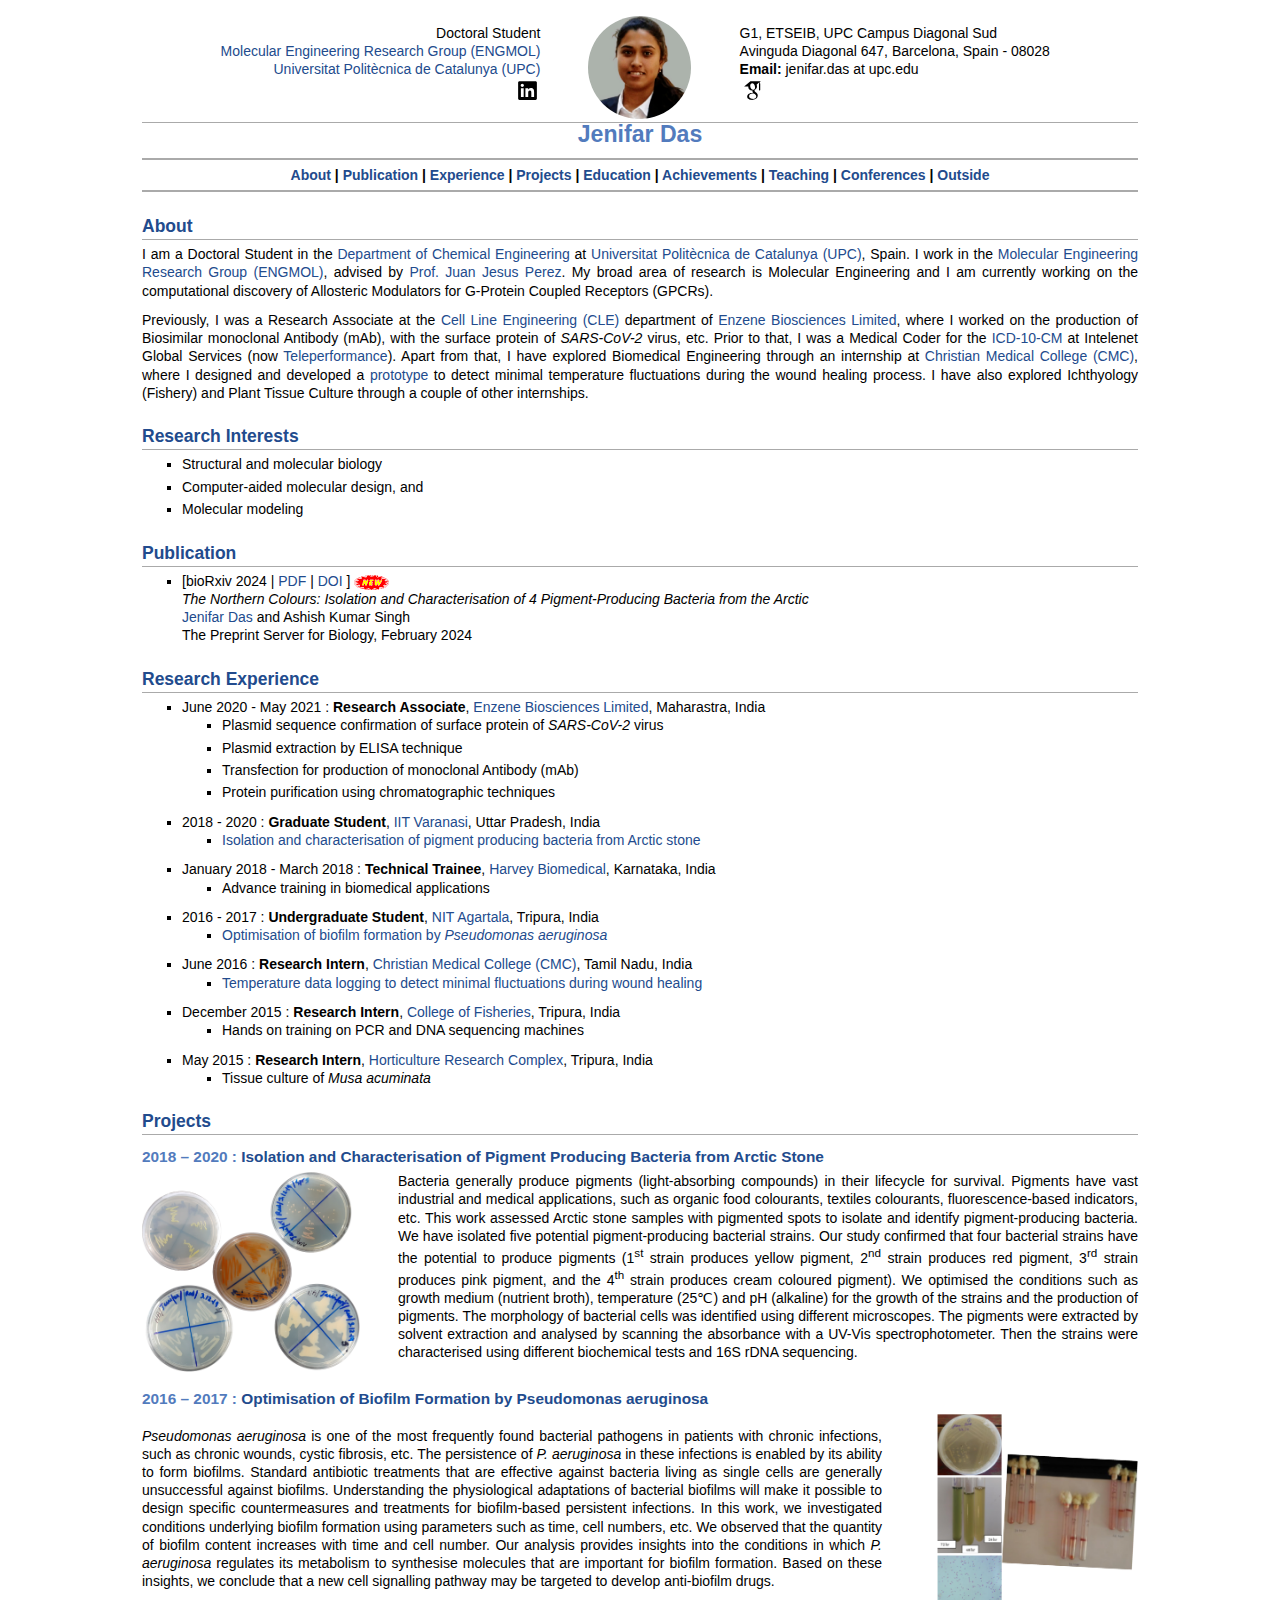
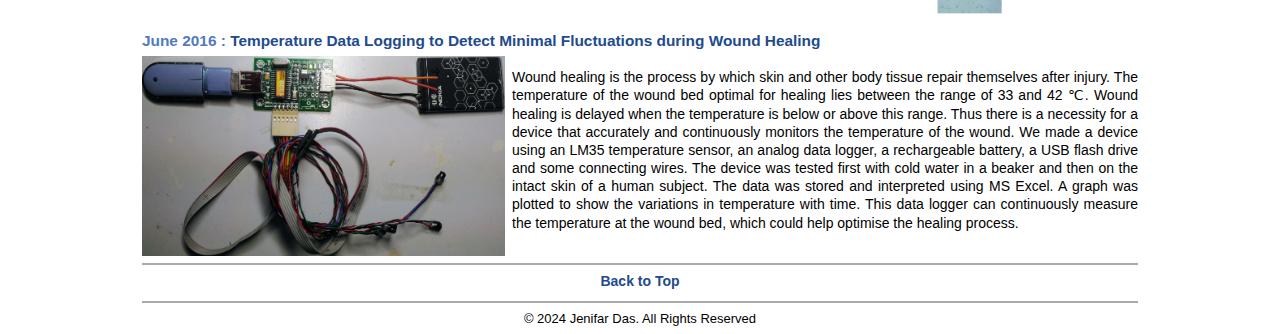
<file: index.html>
<!DOCTYPE html PUBLIC "-//W3C//DTD XHTML 1.1//EN"
  "http://www.w3.org/TR/xhtml11/DTD/xhtml11.dtd">
<html xmlns="http://www.w3.org/1999/xhtml" xml:lang="en">
<head>
<meta name="generator" content="jemdoc, see http://jemdoc.jaboc.net/" />
<meta http-equiv="Content-Type" content="text/html;charset=utf-8" />
<link rel="stylesheet" href="jemdoc.css" type="text/css" />
<title>Jenifar Das</title>
</head>
<body>
<div id="layout-content">
<a name="Top"></a>
<hr size="2" noshade color="#ffffff">
<table style="width:100%">
	<tbody>
		<tr>
			<td width="40%" align="center"><p align="right">
				Doctoral Student<br>
				<a href="https://eq.upc.edu/en/Research/others-groups/engmol">Molecular Engineering Research Group (ENGMOL)<br>
				<a href="https://www.upc.edu/en">Universitat Politècnica de Catalunya (UPC)</a><br>
				<a href="https://www.linkedin.com/in/jenifardas/">
					<img class="logo" src="Images/linkedin.svg" title="LinkedIn">
				</a>
			</td>
			<td width="20%" align="center">
				<img class="photo" src="Images/Jenifar-Das.jpg" title="Jenifar Das" width="103" height="103">
			</td>
			<td width="40%" align="center"><p align="left">
				G1, ETSEIB, UPC Campus Diagonal Sud<br>
				Avinguda Diagonal 647, Barcelona, Spain - 08028<br>
				<b>Email:</b> jenifar.das at upc.edu<br>
				<a href="https://scholar.google.com/citations?user=d5oNAwgAAAAJ&hl=en">
					<img class="logo" src="Images/scholar.svg" title="Google Scholar">
				</a>
			</td>
		</tr>
	</tbody>
</table>
<h1>Jenifar Das</h1>
<hr size="2" noshade color="#aaaaaa">
<b>
<center>
	<nav>
		<a href="#About">About</a> |
		<a href="#Publication">Publication</a> |
		<a href="#Experience">Experience</a> |
		<a href="#Projects">Projects</a> |
		<a href="education.html#Education">Education</a> |
		<a href="education.html#Achievements">Achievements</a> |
		<a href="education.html#Teaching">Teaching</a> |
		<a href="education.html#Conferences">Conferences</a> |
		<a href="education.html#Outside">Outside</a>
	</nav>
</center>
</b>
<hr size="2" noshade color="#aaaaaa">
<h2><a name="About">About</a></h2>
<p>I am a Doctoral Student in the <a href="https://eq.upc.edu/en">Department of Chemical Engineering</a> at <a href="https://www.upc.edu/en">Universitat Politècnica de Catalunya (UPC)</a>, Spain. I work in the <a href="https://eq.upc.edu/en/Research/others-groups/engmol">Molecular Engineering Research Group (ENGMOL)</a>, advised by <a href="https://scholar.google.com/citations?user=aajhzaQAAAAJ&amp;hl=en">Prof. Juan Jesus Perez</a>. My broad area of research is Molecular Engineering and I am currently working on the computational discovery of
Allosteric Modulators for G-Protein Coupled Receptors (GPCRs).</p>
<p>Previously, I was a Research Associate at the <a href="https://www.enzene.com/cdmo/biology/cell-line-engineering/">Cell Line Engineering (CLE)</a> department of <a href="https://www.enzene.com/">Enzene Biosciences Limited</a>, where I worked on the production of Biosimilar monoclonal Antibody (mAb), with the surface protein of <i>SARS-CoV-2</i> virus, etc. Prior to that, I was a Medical Coder for the <a href="https://www.cdc.gov/nchs/icd/icd-10-cm.htm">ICD-10-CM</a> at Intelenet Global Services (now <a href="https://www.teleperformance.com/">Teleperformance</a>). Apart from that, I have explored Biomedical Engineering through an internship at <a href="https://www.cmch-vellore.edu/">Christian Medical College (CMC)</a>, where I designed and developed a <a href="#CMC">prototype</a> to detect minimal temperature fluctuations during the wound healing process. I have also explored Ichthyology (Fishery) and Plant Tissue Culture through a couple of other internships.</p>
<h2><a name="Research">Research Interests</a></h2>
<ul>
<li><p>Structural and molecular biology</p>
</li>
<li><p>Computer-aided molecular design, and</p>
</li>
<li><p>Molecular modeling</p>
</li>
</ul>
<h2><a name="Publication">Publication</a></h2>
<ul>
<li><p>[bioRxiv 2024 | <a href="Papers/BIORXIV-24.pdf">PDF</a> | <a href="https://www.biorxiv.org/content/10.1101/2024.02.13.579883v1.full">DOI</a> ] <img class="image" src="Images/new.gif"> <br />
<i>The Northern Colours: Isolation and Characterisation of 4 Pigment-Producing Bacteria from the Arctic</i> <br />
<a href="">Jenifar Das</a> and Ashish Kumar Singh <br />
The Preprint Server for Biology, February 2024</p>
</li>
</ul>
<h2><a name="Experience">Research Experience</a></h2>
<ul>
<li><p>June 2020 - May 2021 : <b>Research Associate</b>, <a href="https://www.enzene.com/">Enzene Biosciences Limited</a>, Maharastra, India</p>
<ul>
<li><p>Plasmid sequence confirmation of surface protein of <i>SARS-CoV-2</i> virus</p>
</li>
<li><p>Plasmid extraction by ELISA technique</p>
</li>
<li><p>Transfection for production of monoclonal Antibody (mAb)</p>
</li>
<li><p>Protein purification using chromatographic techniques</p>
</li>
</ul>

</li>
</ul>
<ul>
<li><p>2018 - 2020 : <b>Graduate Student</b>, <a href="https://www.iitbhu.ac.in/">IIT Varanasi</a>, Uttar Pradesh, India</p>
<ul>
<li><p><a href="#MTech">Isolation and characterisation of pigment producing bacteria from Arctic stone</a></p>
</li>
</ul>

</li>
</ul>
<ul>
<li><p>January 2018 - March 2018 : <b>Technical Trainee</b>, <a href="https://www.harveybiomedical.in/">Harvey Biomedical</a>, Karnataka, India</p>
<ul>
<li><p>Advance training in biomedical applications</p>
</li>
</ul>

</li>
</ul>
<ul>
<li><p>2016 - 2017 : <b>Undergraduate Student</b>, <a href="https://www.nita.ac.in/">NIT Agartala</a>, Tripura, India</p>
<ul>
<li><p><a href="#BTech">Optimisation of biofilm formation by <i>Pseudomonas aeruginosa</i></a></p>
</li>
</ul>

</li>
</ul>
<ul>
<li><p>June 2016 : <b>Research Intern</b>, <a href="https://www.cmch-vellore.edu/">Christian Medical College (CMC)</a>, Tamil Nadu, India</p>
<ul>
<li><p><a href="#CMC">Temperature data logging to detect minimal fluctuations during wound healing</a></p>
</li>
</ul>

</li>
</ul>
<ul>
<li><p>December 2015 : <b>Research Intern</b>, <a href="https://www.cofcau.nic.in/">College of Fisheries</a>, Tripura, India</p>
<ul>
<li><p>Hands on training on PCR and DNA sequencing machines</p>
</li>
</ul>

</li>
</ul>
<ul>
<li><p>May 2015 : <b>Research Intern</b>, <a href="https://horti.tripura.gov.in/hrc">Horticulture Research Complex</a>, Tripura, India</p>
<ul>
<li><p>Tissue culture of <i>Musa acuminata</i></p>
</li>
</ul>

</li>
</ul>
<h2><a name="Projects">Projects</a></h2>
<h3>2018 &ndash; 2020 : <a name="MTech">Isolation and Characterisation of Pigment Producing Bacteria from Arctic Stone</a></h3>
<table style="width:100%">
	<tbody>
		<tr>
			<td width="25%" align="center">
				<img class="image" src="Images/MTech.png" align="left" width="218" height="200">
			</td>
			<td width="75%" align="center">
				<p align="justify" style="margin-left:0.5em">
					Bacteria generally produce pigments (light-absorbing compounds) in their lifecycle for survival. Pigments have vast industrial and medical applications, such as organic food colourants, textiles colourants, fluorescence-based indicators, etc. This work assessed Arctic stone samples with pigmented spots to isolate and identify pigment-producing bacteria. We have isolated five potential pigment-producing bacterial strains. Our study confirmed that four bacterial strains have the potential to produce pigments (1<sup>st</sup> strain produces yellow pigment, 2<sup>nd</sup> strain produces red pigment, 3<sup>rd</sup> strain produces pink pigment, and the 4<sup>th</sup> strain produces cream coloured pigment). We optimised the conditions such as growth medium (nutrient broth), temperature (25℃) and pH (alkaline) for the growth of the strains and the production of pigments. The morphology of bacterial cells was identified using different microscopes. The pigments were extracted by solvent extraction and analysed by scanning the absorbance with a UV-Vis spectrophotometer. Then the strains were characterised using different biochemical tests and 16S rDNA sequencing.
				</p>
			</td>
		</tr>
	</tbody>
</table>
<h3>2016 &ndash; 2017 : <a name="BTech">Optimisation of Biofilm Formation by Pseudomonas aeruginosa</a></h3>
<table style="width:100%">
	<tbody>
		<tr>
			<td width="75%" align="center">
				<p align="justify" style="margin-right:0.5em">
					<i>Pseudomonas aeruginosa</i> is one of the most frequently found bacterial pathogens in patients with chronic infections, such as chronic wounds, cystic fibrosis, etc. The persistence of <i>P. aeruginosa</i> in these infections is enabled by its ability to form biofilms. Standard antibiotic treatments that are effective against bacteria living as single cells are generally unsuccessful against biofilms. Understanding the physiological adaptations of bacterial biofilms will make it possible to design specific countermeasures and treatments for biofilm-based persistent infections. In this work, we investigated conditions underlying biofilm formation using parameters such as time, cell numbers, etc. We observed that the quantity of biofilm content increases with time and cell number. Our analysis provides insights into the conditions in which <i>P. aeruginosa</i> regulates its metabolism to synthesise molecules that are important for biofilm formation. Based on these insights, we conclude that a new cell signalling pathway may be targeted to develop anti-biofilm drugs.
				</p>
			</td>
			<td width="25%" align="center">
				<img class="image" src="Images/BTech.png" align="right" width="201" height="200">
			</td>
		</tr>
	</tbody>
</table>
<h3>June 2016 : <a name="CMC">Temperature Data Logging to Detect Minimal Fluctuations during Wound Healing</a></h3>
<table style="width:100%">
	<tbody>
		<tr>
			<td width="25%" align="center">
				<img class="image" src="Images/CMC.jpg" align="left" width="363" height="200">
			</td>
			<td width="75%" align="center">
				<p align="justify" style="margin-left:0.5em">
					Wound healing is the process by which skin and other body tissue repair themselves after injury. The temperature of the wound bed optimal for healing lies between the range of 33 and 42 ℃. Wound healing is delayed when the temperature is below or above this range. Thus there is a necessity for a device that accurately and continuously monitors the temperature of the wound. We made a device using an LM35 temperature sensor, an analog data logger, a rechargeable battery, a USB flash drive and some connecting wires. The device was tested first with cold water in a beaker and then on the intact skin of a human subject. The data was stored and interpreted using MS Excel. A graph was plotted to show the variations in temperature with time. This data logger can continuously measure the temperature at the wound bed, which could help optimise the healing process.
				</p>
			</td>
		</tr>
	</tbody>
</table>
<hr size="2" noshade color="#aaaaaa">
<center><p><b><a href="#Top">Back to Top</a></b></p></center>
<hr size="2" noshade color="#aaaaaa">

<footer>
	<center><font size="-1">&copy; 2024 Jenifar Das. All Rights Reserved</font></center>
</footer>
</div>
</body>
</html>
</file>
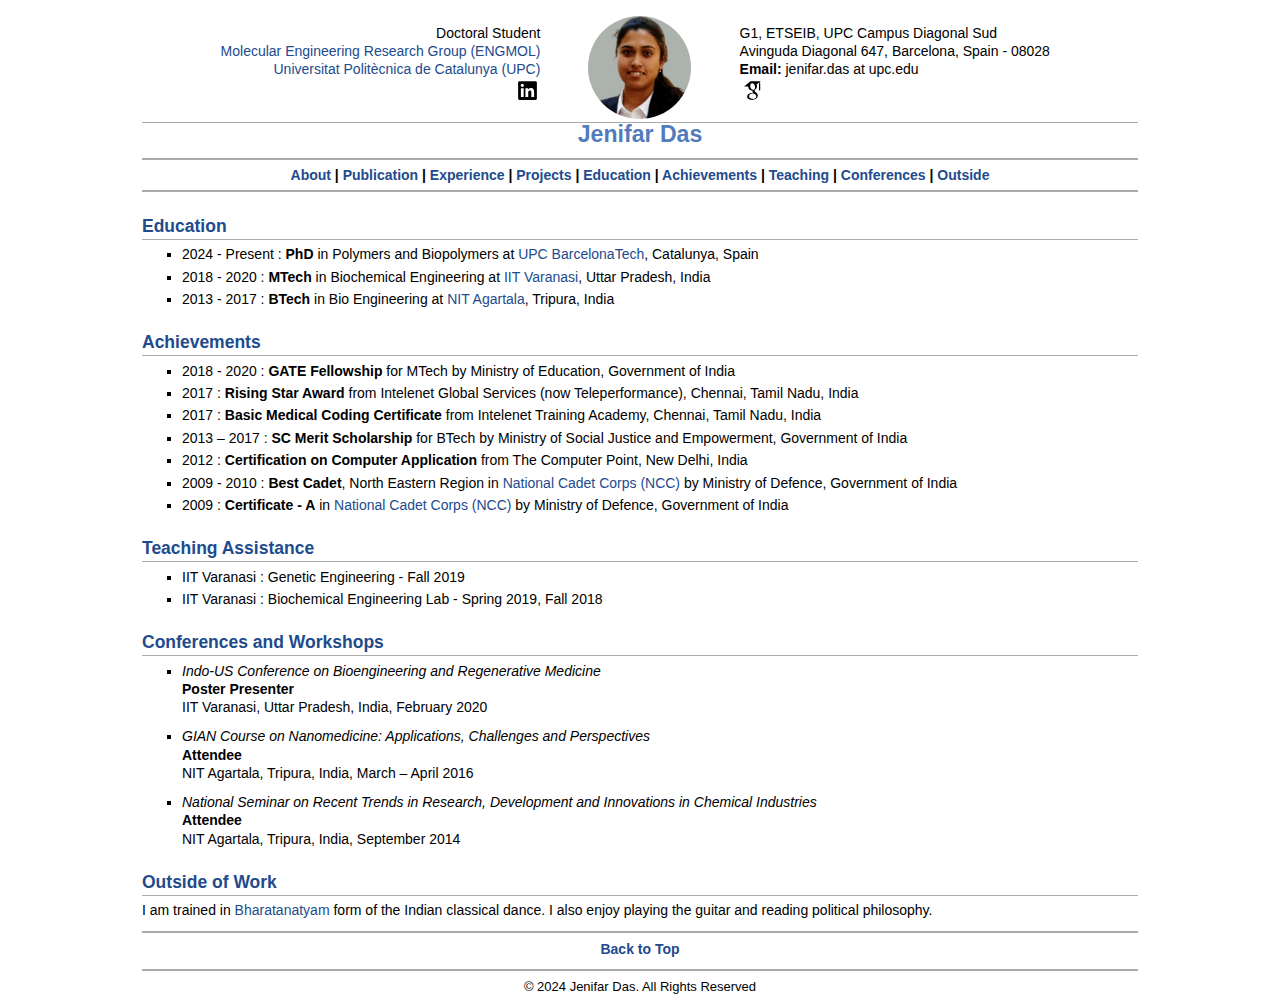
<file: education.html>
<!DOCTYPE html PUBLIC "-//W3C//DTD XHTML 1.1//EN"
  "http://www.w3.org/TR/xhtml11/DTD/xhtml11.dtd">
<html xmlns="http://www.w3.org/1999/xhtml" xml:lang="en">
<head>
<meta name="generator" content="jemdoc, see http://jemdoc.jaboc.net/" />
<meta http-equiv="Content-Type" content="text/html;charset=utf-8" />
<link rel="stylesheet" href="jemdoc.css" type="text/css" />
<title>Jenifar Das</title>
</head>
<body>
<div id="layout-content">
<a name="Top"></a>
<hr size="2" noshade color="#ffffff">
<table style="width:100%">
	<tbody>
		<tr>
			<td width="40%" align="center"><p align="right">
				Doctoral Student<br>
				<a href="https://eq.upc.edu/en/Research/others-groups/engmol">Molecular Engineering Research Group (ENGMOL)<br>
				<a href="https://www.upc.edu/en">Universitat Politècnica de Catalunya (UPC)</a><br>
				<a href="https://www.linkedin.com/in/jenifardas/">
					<img class="logo" src="Images/linkedin.svg" title="LinkedIn">
				</a>
			</td>
			<td width="20%" align="center">
				<img class="photo" src="Images/Jenifar-Das.jpg" title="Jenifar Das" width="103" height="103">
			</td>
			<td width="40%" align="center"><p align="left">
				G1, ETSEIB, UPC Campus Diagonal Sud<br>
				Avinguda Diagonal 647, Barcelona, Spain - 08028<br>
				<b>Email:</b> jenifar.das at upc.edu<br>
				<a href="https://scholar.google.com/citations?user=d5oNAwgAAAAJ&hl=en">
					<img class="logo" src="Images/scholar.svg" title="Google Scholar">
				</a>
			</td>
		</tr>
	</tbody>
</table>
<h1>Jenifar Das</h1>
<hr size="2" noshade color="#aaaaaa">
<b>
<center>
	<nav>
		<a href="index.html#About">About</a> |
		<a href="index.html#Publication">Publication</a> |
		<a href="index.html#Experience">Experience</a> |
		<a href="index.html#Projects">Projects</a> |
		<a href="#Education">Education</a> |
		<a href="#Achievements">Achievements</a> |
		<a href="#Teaching">Teaching</a> |
		<a href="#Conferences">Conferences</a> |
		<a href="#Outside">Outside</a>
	</nav>
</center>
</b>
<hr size="2" noshade color="#aaaaaa">
<h2><a name="Education">Education</a></h2>
<ul>
<li><p>2024 - Present : <b>PhD</b> in Polymers and Biopolymers at <a href="https://www.upc.edu/en">UPC BarcelonaTech</a>, Catalunya, Spain</p>
</li>
<li><p>2018 - 2020 : <b>MTech</b> in Biochemical Engineering at <a href="https://www.iitbhu.ac.in/">IIT Varanasi</a>, Uttar Pradesh, India</p>
</li>
<li><p>2013 - 2017 : <b>BTech</b> in Bio Engineering at <a href="https://www.nita.ac.in/">NIT Agartala</a>, Tripura, India</p>
</li>
</ul>
<h2><a name="Achievements">Achievements</a></h2>
<ul>
<li><p>2018 - 2020 : <b>GATE Fellowship</b> for MTech by Ministry of Education, Government of India</p>
</li>
<li><p>2017 : <b>Rising Star Award</b> from Intelenet Global Services (now Teleperformance), Chennai, Tamil Nadu, India</p>
</li>
<li><p>2017 : <b>Basic Medical Coding Certificate</b> from Intelenet Training Academy, Chennai, Tamil Nadu, India</p>
</li>
<li><p>2013 – 2017 : <b>SC Merit Scholarship</b> for BTech by Ministry of Social Justice and Empowerment, Government of India</p>
</li>
<li><p>2012 : <b>Certification on Computer Application</b> from The Computer Point, New Delhi, India</p>
</li>
<li><p>2009 - 2010 : <b>Best Cadet</b>, North Eastern Region in <a href="https://en.wikipedia.org/wiki/National_Cadet_Corps_(India)">National Cadet Corps (NCC)</a> by Ministry of Defence, Government of India  </p>
</li>
<li><p>2009 : <b>Certificate - A</b> in <a href="https://en.wikipedia.org/wiki/National_Cadet_Corps_(India)">National Cadet Corps (NCC)</a> by Ministry of Defence, Government of India</p>
</li>
</ul>
<h2><a name="Teaching">Teaching Assistance</a></h2>
<ul>
<li><p>IIT Varanasi : Genetic Engineering - Fall 2019</p>
</li>
<li><p>IIT Varanasi : Biochemical Engineering Lab - Spring 2019, Fall 2018</p>
</li>
</ul>
<h2><a name="Conferences">Conferences and Workshops</a></h2>
<ul>
<li><p><i>Indo-US Conference on Bioengineering and Regenerative Medicine</i> <br />
<b>Poster Presenter</b> <br />
IIT Varanasi, Uttar Pradesh, India, February 2020</p>
</li>
</ul>
<ul>
<li><p><i>GIAN Course on Nanomedicine: Applications, Challenges and Perspectives</i> <br />
<b>Attendee</b> <br />
NIT Agartala, Tripura, India, March &ndash; April 2016</p>
</li>
</ul>
<ul>
<li><p><i>National Seminar on Recent Trends in Research, Development and Innovations in Chemical Industries</i> <br />
<b>Attendee</b> <br />
NIT Agartala, Tripura, India, September 2014</p>
</li>
</ul>
<h2><a name="Outside">Outside of Work</a></h2>
<p>I am trained in <a href="https://en.wikipedia.org/wiki/Bharatanatyam">Bharatanatyam</a> form of the Indian classical dance. I also enjoy playing the guitar and reading political philosophy.</p>
<hr size="2" noshade color="#aaaaaa">
<center><p><b><a href="#Top">Back to Top</a></b></p></center>
<hr size="2" noshade color="#aaaaaa">

<footer>
	<center><font size="-1">&copy; 2024 Jenifar Das. All Rights Reserved</font></center>
</footer>
</div>
</body>
</html>
</file>
<file: jemdoc.css>
/* Default css file for jemdoc. */

body {
	background: white;
	font-family: 'Lato', Verdana, Helvetica, sans-serif;
	font-size: 14px;
	padding-bottom: 8px;
	position: relative;
	max-width: 1024px;
	margin: 0 auto;
	text-align: justify-all;
}

a {
	color: #224b8d;
	text-decoration: none;
}

a:hover {
	border-bottom: 1px gray dotted;
}

h1, h2, h3 {
	color: #527bbd;
	margin-top: 0.7em;
	margin-bottom: 0.3em;
	padding-bottom: 0.2em;
	line-height: 1.0;
	padding-top: 0.5em;
	border-bottom: 1px solid #aaaaaa;
}

h1 {
	font-size: 165%;
	text-align: center;
	margin-top: 0em;
	padding-top: 0em;
	border-top: 1px solid #aaaaaa;
	border-bottom: 0px solid #aaaaaa;
}

h2 {
	padding-top: 0.8em;
	font-size: 125%;
}

h2 + h3 {
    padding-top: 0.2em;
}

h3 {
	font-size: 110%;
	border-bottom: none;
}

p {
	margin-top: 0.0em;
	margin-bottom: 0.8em;
	padding: 0;
	line-height: 1.3;
}

ul {
	margin-top: 0.2em;
	padding-top: 0;
	margin-bottom: 0.8em;
	list-style-position: outside;
	list-style-type: square;
}

p + ul {
	margin-top: -0.5em;
}

li ul {
	margin-top: -0.3em;
}

li p {
	margin-bottom: 0.3em;
}

#layout-content {
	padding-top: 0.0em;
	padding-left: 1.0em;
	padding-right: 1.0em;
    border: none;
    background: white;
    text-align: justify;
    vertical-align: top;
}

.image {
  	padding: 0;
  	margin: 0;
  	vertical-align: middle;
}

.photo {
  	padding: 0;
  	margin: 0;
  	border-radius: 50%;
}

.logo {
  	padding: 0;
  	margin: 0;
  	width: 25px;
  	height: 25px;
  	vertical-align: middle;
}

div.infoblock {
	margin-right: 0%;
	margin-top: 1.2em;
	margin-bottom: 1.3em;
}

div.blockcontent {
	border: 1px solid silver;
	padding: 0.3em 0.5em;
}

div.infoblock > div.blockcontent {
	background: #ffffee;
}

div.blockcontent p + ul {
	margin-top: 0.4em;
}

div.infoblock p {
	margin-bottom: 0em;
}

div.infoblock li p {
	margin-bottom: 0.5em;
}

div.infoblock p + p {
	margin-top: 0.8em;
}

table {
    border: 0px solid black;
    border-collapse: collapse;
    margin-top: 0em;
}

td {
    padding: 0px;
    padding-left: 0em;
    padding-right: 0em;
    padding-bottom: 0em;
    text-align: center;
    vertical-align: middle;
}
</file>
